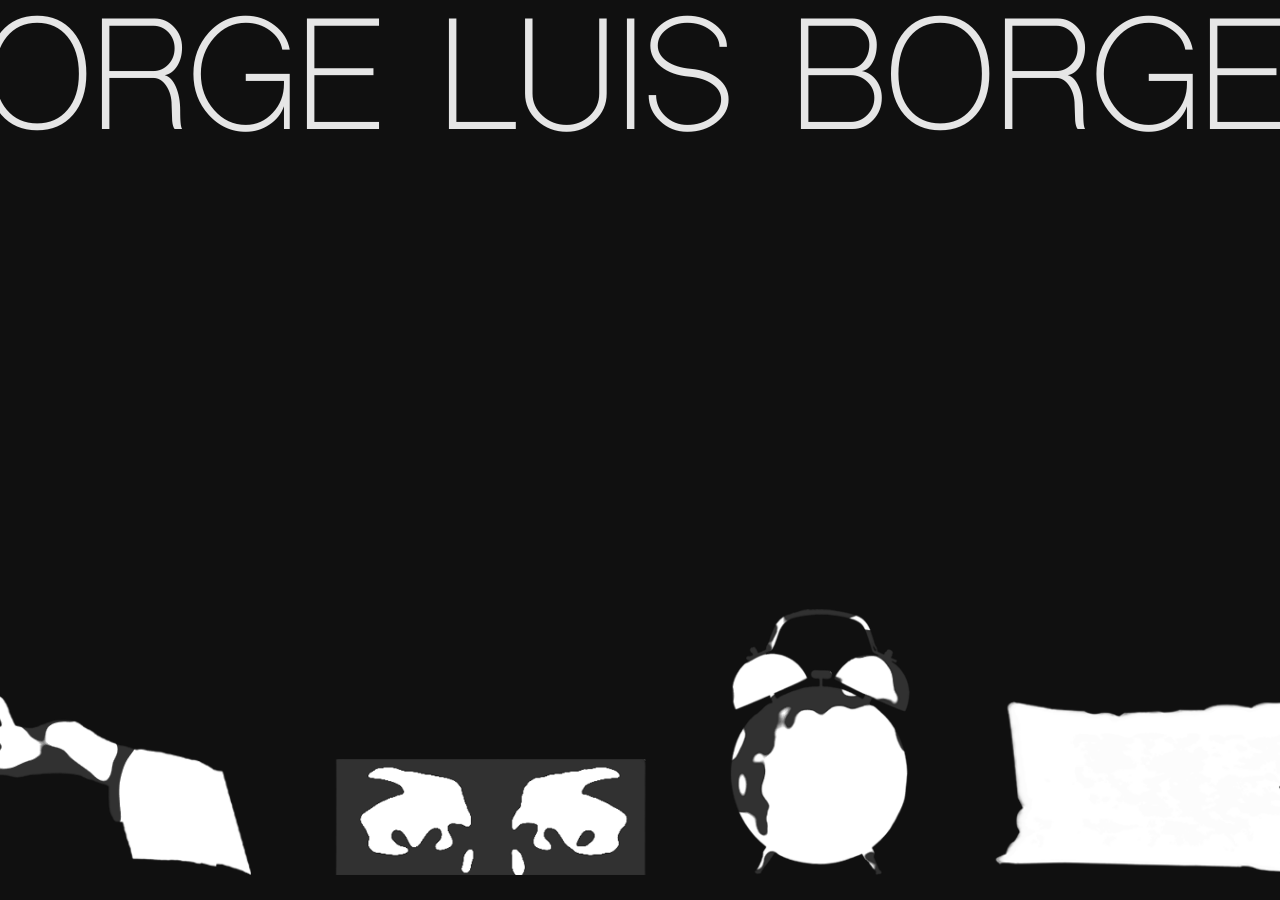
<file: index.html>
<!DOCTYPE html>
<html lang="en">
<head>
  <meta name="viewport" content="width=device-width, initial-scale=1.0">
  <meta charset="UTF-8">
  <title>JORGE LUIS BORGES</title>
  <link rel="stylesheet" href="home.css">
</head>

<body>

<div class="frame">

  <div class="title">JORGE LUIS BORGES</div>

  <nav class="menu" id="menu">

    <a class="item hand" href="TBS2/index.html" data-title="The Book of Sand">
      <img src="hand right.png" alt="">
    </a>

    <a class="item eye" href="TCR/index.html" data-title="The Circular Ruins">
      <img src="eye2.png" alt="">
    </a>

    <a class="item clock" href="TGFP/index.html" data-title="The Garden of Forking Paths">
      <img src="clock.png" alt="">
    </a>

    <a class="item pillow" href="TBS/index.html" data-title="The Book of Sand">
      <img src="pillow.png" alt="">
    </a>

  </nav>

</div>

<div class="cursor-label" id="cursorLabel"></div>

<script src="home.js"></script>
</body>
</html>
</file>
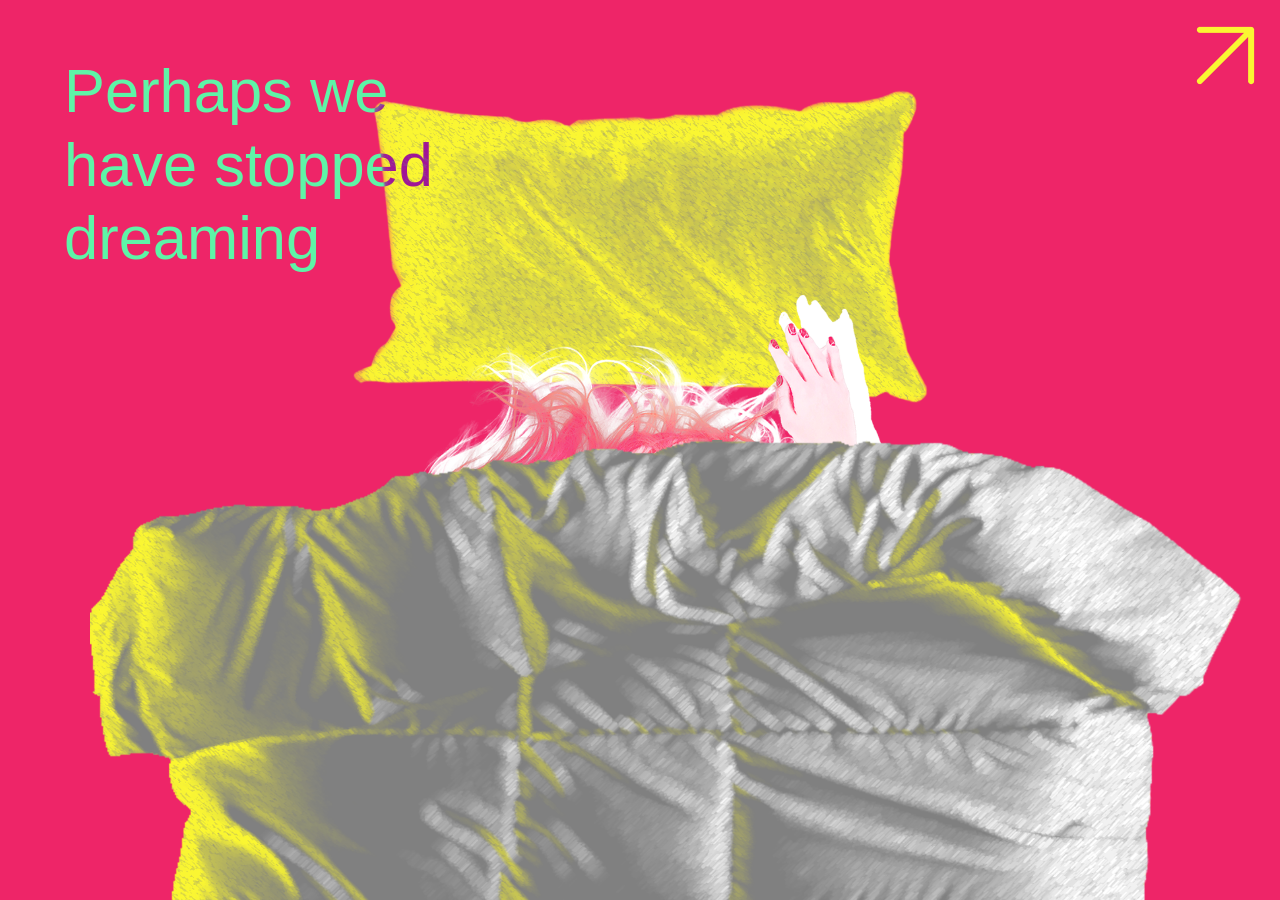
<file: TBS/index.html>
<!DOCTYPE html>
<html lang="en">
<head>
<meta name="viewport" content="width=device-width, initial-scale=1.0">
  <meta charset="UTF-8">
  <title>Perhaps</title>
  <link rel="stylesheet" href="tbs.css">
</head>
<body>

<section class="scene">

  <h1 class="main-text">
    Perhaps we <br>
    have stopped <br>
    dreaming
  </h1>

  <h2 class="perhaps-text">
    perhaps <br>
    not</h2>

  <img src="pillow.png" class="pillow">
  <img src="sleep.png" class="person">
  <img src="blanket.png" class="blanket" id="blanket">
  
<a href="../index.html" class="home-btn">
  <img src="arrow.png" alt="home">
</a>
</section>

<script src="tbs.js"></script>
</body>
</html>
</file>
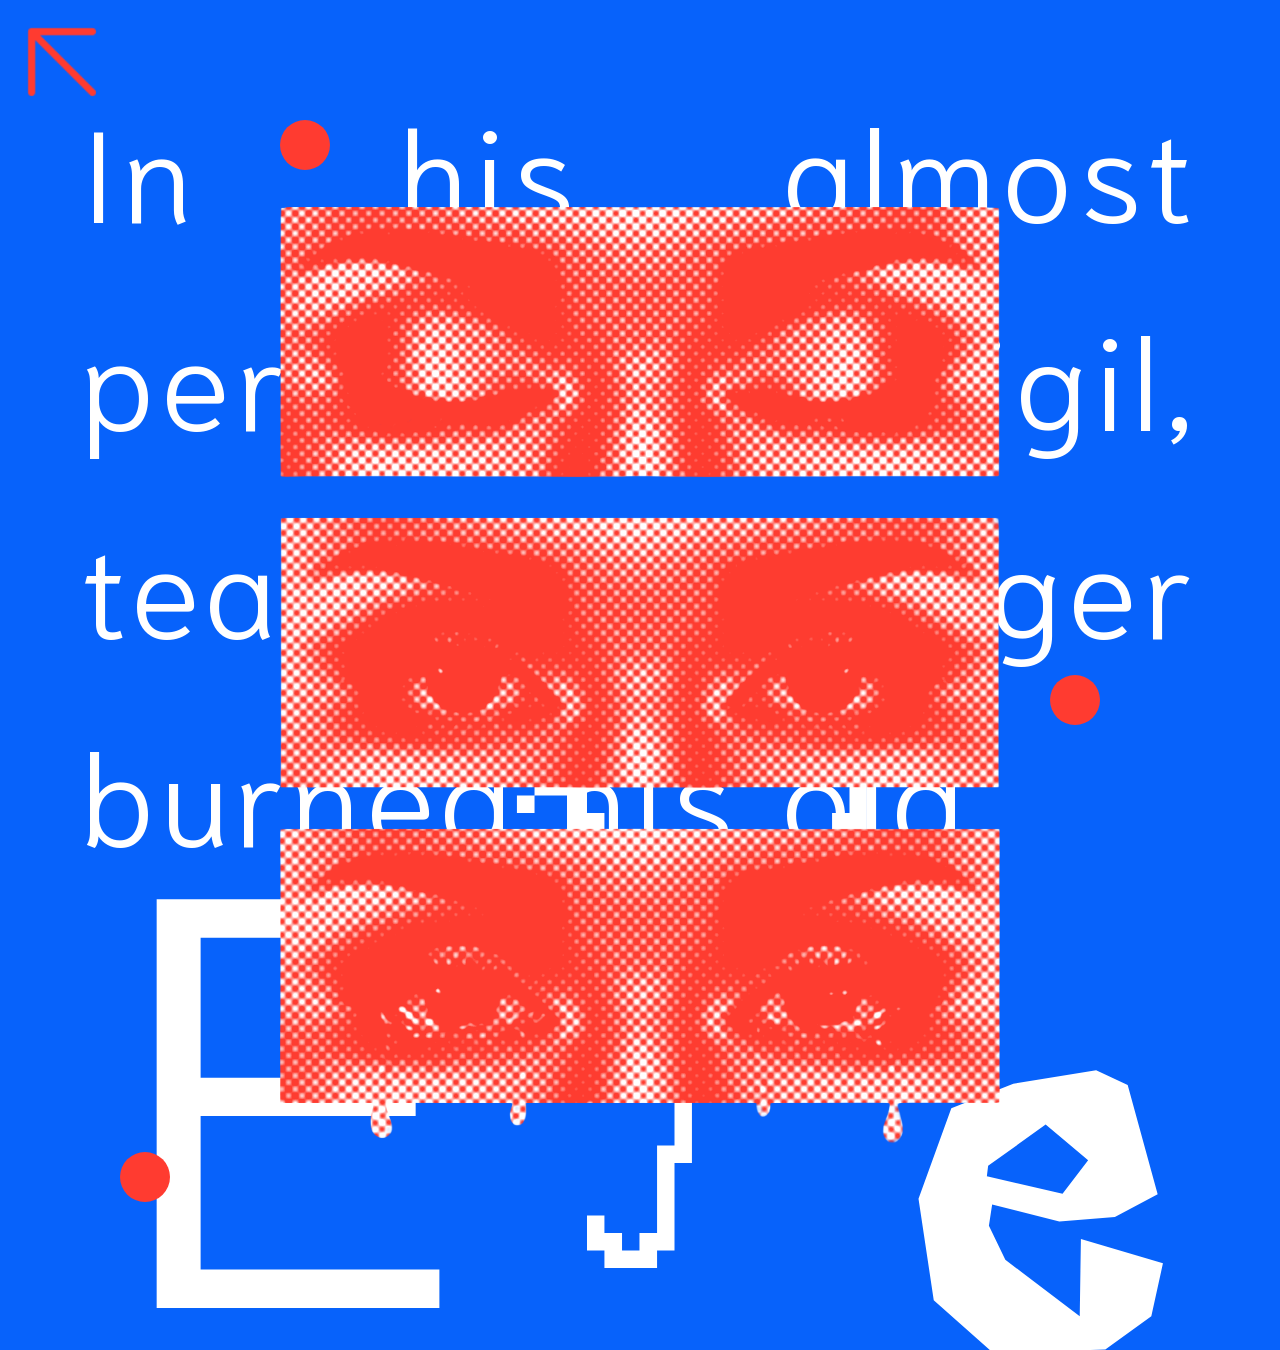
<file: TCR/index.html>
<!DOCTYPE html>
<html lang="en">
<head>
  <meta charset="UTF-8">
  <title>The Circular Ruins</title>
  <meta name="viewport" content="width=device-width, initial-scale=1.0">
  <link rel="stylesheet" href="tcr.css">
</head>
<body>

<section class="poster">

  <div class="sentence">
    In his almost perpetual vigil, tears of anger burned his old
  </div>

  <div class="big-eye">
    <span class="E">E</span>
    <span class="Y">Y</span>
    <span class="e">e</span>
  </div>

  <div class="dot dot1"></div>
  <div class="dot dot2"></div>
  <div class="dot dot3"></div> 

  <div class="image-layer">
    <img src="eye1.png" class="eye">
    <img src="eye2.png" class="eye">
    <img src="eye3.png" class="eye">
  </div>


<a href="../index.html" class="home-btn">
  <img src="arrow.png" alt="home">
</a>
  
</section>

<script src="tcr.js"></script>
</body>
</html>
</file>
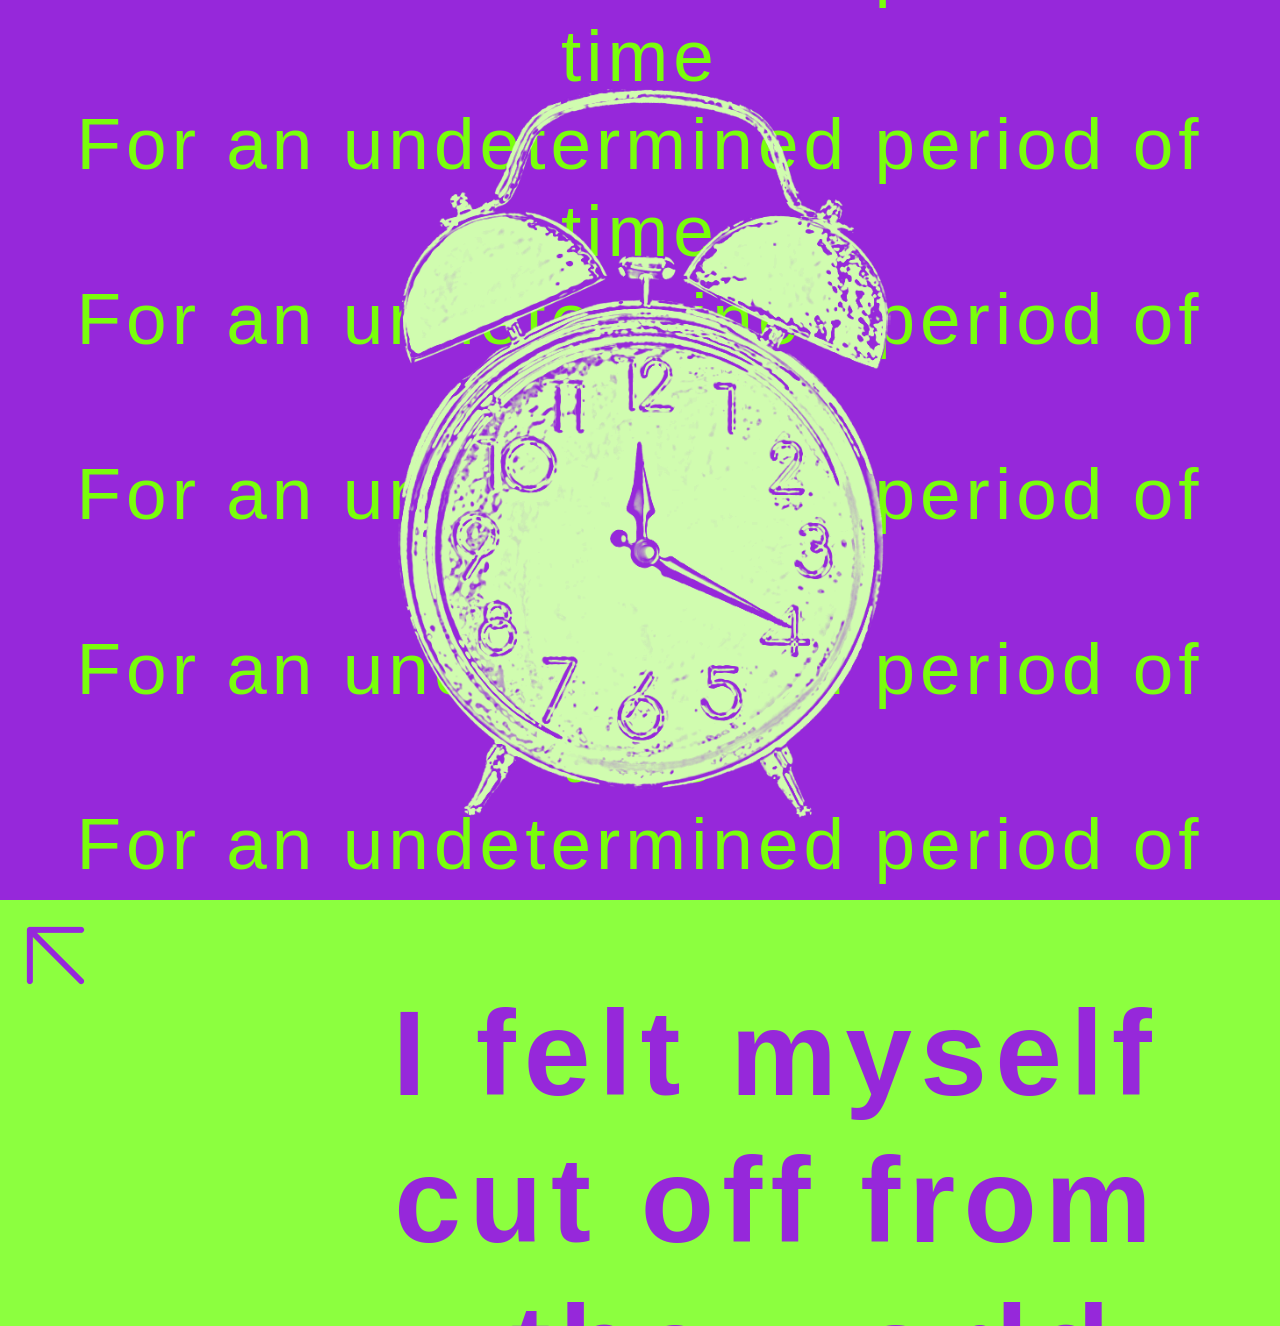
<file: TGFP/index.html>
<!DOCTYPE html>
<html lang="en">
<head>
<meta name="viewport" content="width=device-width, initial-scale=1.0">
<meta charset="UTF-8">
<title>TGFP</title>

<link rel="stylesheet" href="tgfp.css">
</head>
<body>


<section class="screen1" id="screen1">

  <div class="wave-text">
    <div>For an undetermined period of time</div>
    <div>For an undetermined period of time</div>
    <div>For an undetermined period of time</div>
    <div>For an undetermined period of time</div>
    <div>For an undetermined period of time</div>
    <div>For an undetermined period of time</div>
    <div>For an undetermined period of time</div>
    <div>For an undetermined period of time</div>
    <div>For an undetermined period of time</div>
    <div>For an undetermined period of time</div>
  </div>

  <div class="clock-wrap">
    <img src="clock1.png" class="clock" id="clock">
  </div>

</section>


<section class="screen2" id="screen2">

  <div class="final-text">
    I felt myself<br>
    cut off from<br>
    the world,<br>
    an abstract<br>
    <span class="spectator2">
  <span>S</span>
  <span>p</span>
  <span>e</span>
  <span>c</span>
  <span>t</span>
  <span>a</span>
  <span>t</span>
  <span>o</span>
  <span>r</span>
  <span>.</span>
</span>
  </div>

<a href="../index.html" class="home-btn">
  <img src="arrow.png" alt="home">
</a>
</section>


<script src="tgfp.js"></script>
</body>
</html>
</file>
<file: home.css>
@font-face {
  font-family: "Shree";
  src: url("shree-devanagari-714.ttf") format("truetype");
}

@font-face {
  font-family: 'AppleGothic';
  src: url('./apple-gothic.ttf');
}

* {
  margin: 0;
  padding: 0;
  box-sizing: border-box;
}

html, body {
  width: 100%;
  height: 100%;
  background: #101010;
  overflow: hidden;
}

.frame {
  position: fixed;
  inset: 0;
}

.title {
  position: absolute;
  top: -20px;
  left: 50%;
  transform: translateX(-50%);
  font-family: "Shree", sans-serif;
  font-size: 150px;
  letter-spacing: -2px;
  color: #e6e6e6;
  white-space: nowrap;
}

.menu {
  position: absolute;
  bottom: 25px;
  left: 0;

  display: flex;
  align-items: flex-end;
  gap: 85px;

  width: max-content;
}

.item {
  text-decoration: none;
  transform-origin: center bottom;
}

.item img {
  display: block;
  mix-blend-mode: screen;
  transition: transform 0.3s ease;
}

.item:hover img {
  transform: scale(1.15);
}

.hand img { width: 330px; }
.eye img { width: 310px; }
.clock img { width: 179px; }
.pillow img { width: 330px; }

.cursor-label {
  position: fixed;
  padding: 4px 6px;
  font-size: 11px;
  background: #e6e6e6;
  color: #101010;
  pointer-events: none;
  display: none;
  transform: translate(14px, 14px);
  letter-spacing: 1px;
  white-space: nowrap;
}

@media (max-width: 768px) {

  .title {
    font-size: 60px;
    text-align: center;
    white-space: normal;
  }

  .menu {
    gap: 25px;
  }

  .hand img { width: 120px; }
  .eye img { width: 110px; }
  .clock img { width: 70px; }
  .pillow img { width: 120px; }
}
</file>
<file: TBS/tbs.css>
@font-face {
  font-family: 'AppleGothic';
  src: url('./apple-gothic.ttf');
}

* {
  margin: 0;
  padding: 0;
  box-sizing: border-box;
}

body {
  background: #ee2568;
  height: 100vh; 
  overflow-x: hidden;
  font-family: 'AppleGothic', sans-serif;
}

.scene {
  position: relative;
  height: 100vh;
  width: 100%;
  overflow: hidden;
  isolation: isolate; 
}

.main-text {
  position: absolute;
  top: 6%;
  left: 5%;
  font-size: 4.8vw;
  line-height: 1.2;
  color: #5ef4a7;
  mix-blend-mode: exclusion;
  z-index: 10;
  font-weight: normal; 
}

.perhaps-text {
  position: absolute;
  right: 35%;
  bottom: 33%;
  font-size: 3.9vw;
  color: #5ef4a7;
  mix-blend-mode: exclusion;
  z-index: 4;
  font-weight: normal; 
}

.pillow {
  position: absolute;
  top: 10%;
  left: 50%;
  transform: translateX(-50%);
  width: 45%;
  z-index: 2;
}

.person {
  position: absolute;
  bottom: -10%;
  left: 50%;
  transform: translateX(-50%);
  width: 50%;
  z-index: 3;
  transition: transform 0.2s ease;
}

.person:hover {
  animation: shake 0.8s infinite alternate;
}

@keyframes shake {
  0% { transform: translateX(-50%) rotate(-1deg); }
  100% { transform: translateX(-50%) rotate(1deg); }
}

.blanket {
  position: absolute;
  bottom: -50%;
  left: 52%;
  transform: translateX(-50%);
  width: 90%; 
  z-index: 5;
  cursor: grab;
}

.blanket:active {
  cursor: grabbing;
}

.home-btn{
  position:absolute;
  top:5px;
  right:5px;

  width:100px;
  height:100px;

  display:flex;
  justify-content:center;
  align-items:center;

  cursor:pointer;
  transition:transform 0.2s ease, opacity 0.2s ease;
}

.home-btn img{
  width:200%;
  height:auto;
}

.home-btn:hover{
  transform:scale(1.1);
  opacity:0.8;
}

@media (max-width: 768px){

  .main-text{
    font-size: 7vw;
    top: 8%;
    left: 6%;
  }

  .perhaps-text{
    font-size: 6vw;
    right: 10%;
    bottom: 34%;
  }

  .pillow{
    width: 70%;
    top: 15%;
  }

  .person{
    width: 78%;
    bottom: 30%;
  }

  .blanket{
    width: 120%;
    bottom: 5%;
    left: 50%;
  }

  .home-btn{
    width: 60px;
    height: 60px;
  }

  .home-btn img{
    width: 100%;
  }

}
</file>
<file: TCR/tcr.css>
@font-face {
  font-family: 'Niramit';
  src: url('./fonts/Niramit-Light.ttf') format('truetype');
}

@font-face {
  font-family: 'xxQueen';
  src: url('./fonts/xxQueen-basic.ttf') format('truetype');
}

@font-face {
  font-family: 'xxAmour';
  src: url('./fonts/xxAmour-fort.ttf') format('truetype');
}

@font-face {
  font-family: 'Grantha';
  src: url('./fonts/grantha-sangam-mn-regular.otf') format('opentype');
}

* {
  margin: 0;
  padding: 0;
  box-sizing: border-box;
}

body {
  background: #0762fb;
  color: white;
  height: auto;
  overflow-x: hidden;
}

.poster {
  position: relative;
  height: 150vh;   
  width: 100%;
  padding: 60px 80px 0 80px;
  overflow: hidden;       
}

.sentence {
  font-family: 'Niramit';
  font-size: 130px;
  line-height: 1.6;
  letter-spacing: 6px;
  text-align: justify;
}

.big-eye {
  position: absolute;
  top: 72vh;
  left: 50%;
  transform: translateX(-50%);
  display: flex;
  align-items: baseline;
  gap: 50px;
}

.E {
  font-family: 'Grantha';
  font-size: 600px;
  transform: translateY(-40px);
  margin-right: -20px;
}

.Y {
  font-family: 'xxQueen';
  font-size: 700px;
  transform: translateY(-80px);
  margin-right: -20px;
}

.e {
  font-family: 'xxAmour';
  font-size: 400px;
  transform: translateY(-15px);
}

.dot {
  width: 50px;
  height: 50px;
  background: #ff3b30;
  border-radius: 50%;
  position: absolute;
  z-index: 200;
}

.dot1 { top: 120px; left: 280px; }
.dot2 { top: 75vh; right: 180px; }
.dot3 { top: 128vh; left: 120px; }

.image-layer {
  position: absolute;     
  top: 75vh;         
  left: 50%;
  transform: translate(-50%, -50%);
  display: flex;
  flex-direction: column;
  gap: 40px;
  z-index: 300;
}

.eye {
  width: 720px;
  max-width: 80vw;
  transition: transform 0.6s ease;
  cursor: pointer;
}

.home-btn{
  position:absolute;
  top:-11px;     
  left:-11px;  

  width:97px;
  height:97px;

}


.home-btn img{
  width:150%;
  height:auto;
}

.home-btn:hover{
  transform:scale(1.1);
  opacity:0.8;
}

@media (max-width: 768px){

  .poster{
    height: auto;         
    padding: 40px 20px 0 20px;
  }

  .sentence{
    font-size: 7vw;     
    line-height: 1.4;
    letter-spacing: 2px;
  }

  .big-eye{
    position: relative; 
    top: auto;
    left: auto;
    transform: none;
    justify-content: center;
    margin-top: 60px;
    gap: 15px;
  }

  .E{
    font-size: 22vw; 
    transform: none;
  }

  .Y{
    font-size: 24vw;  
    transform: none;
  }

  .e{
    font-size: 16vw;  
    transform: none;
  }

  .image-layer{
    position: relative;
    top: auto;
    left: auto;
    transform: none;
    margin-top: 60px;
    gap: 20px;
  }

  .eye{
    width: 90vw;
  }

  .dot{
    display: none;      
  }

  .home-btn{
    top: -5px;
    left: -5px;
    width: 90px;
    height: 90px;
  }

  .home-btn img{
    width: 100%;
  }

}
</file>
<file: TGFP/tgfp.css>
@font-face {
  font-family: 'Vous';
  src: url('./vous.ttf') format('truetype');
  font-weight: normal;
  font-style: normal;
}

*{
  margin:0;
  padding:0;
  box-sizing:border-box;
}

body{
  overflow:hidden;
  font-family:sans-serif;
}


.screen1{
  width:100vw;
  height:100vh;
  background:#9628da;
  color:#79ff0b;
  display:flex;
  justify-content:center;
  align-items:center;
  position:relative;
}

.wave-text{
  font-size:73px;
  opacity: 100%;
  text-align:center;
  line-height:1.2;
  letter-spacing:5px;
}


.clock-wrap{
  position:absolute;
  top:50%;
  left:40%;
  transform:translate(-50%,-50%);
  width:420px;
}

.clock{
  width:160%;
  display:block;
  cursor:pointer;
}


.screen2{
  position:fixed;
  left:0;
  bottom:0;
  width:100vw;
  height:100vh;
  background:#8CFF3F;

  display:flex;
  justify-content:flex-end;  
  align-items:center;
  text-align:right;

  padding-right:120px;      

  transform:translateY(100%);
  transition:transform 0.6s ease; 
  z-index:10;
}


.screen2.peek{
  transform:translateY(92%);
}

.screen2.active{
  transform:translateY(0%);
}


.final-text{
  font-family:"termina", sans-serif;
  font-weight:700;
  font-size:120px;
  line-height:1.23;
  color:#9628da;
  font-style: normal;
  letter-spacing: 0.1cap;
}

.spectator2{
  font-family:'Vous', sans-serif;
  display:inline-block;
  letter-spacing:-30px; 

}

.spectator2 span{
  display:inline-block;
}

.spectator2:hover span{
  animation: crawl 0.6s ease-in-out infinite;
}


.spectator2 span:nth-child(1){ animation-delay:0s; }
.spectator2 span:nth-child(2){ animation-delay:0.05s; }
.spectator2 span:nth-child(3){ animation-delay:0.1s; }
.spectator2 span:nth-child(4){ animation-delay:0.15s; }
.spectator2 span:nth-child(5){ animation-delay:0.2s; }
.spectator2 span:nth-child(6){ animation-delay:0.25s; }
.spectator2 span:nth-child(7){ animation-delay:0.3s; }
.spectator2 span:nth-child(8){ animation-delay:0.35s; }
.spectator2 span:nth-child(9){ animation-delay:0.4s; }
.spectator2 span:nth-child(10){ animation-delay:0.45s; }

@keyframes crawl{
  0%   { transform: translateY(0px); }
  25%  { transform: translateY(-8px); }
  50%  { transform: translateY(0px); }
  75%  { transform: translateY(8px); }
  100% { transform: translateY(0px); }
}

.home-btn{
  position:absolute;
  top:5px;
  left:5px;

  width:100px;
  height:100px;

  display:flex;
  justify-content:center;
  align-items:center;

  cursor:pointer;
  transition:transform 0.2s ease, opacity 0.2s ease;
}

.home-btn img{
  width:200%;
  height:auto;
}

.home-btn:hover{
  transform:scale(1.1);
  opacity:0.8;
}

@media (max-width: 768px) {

  body {
    overflow-x: hidden;
  }

  .wave-text {
    font-size: 28px;
    letter-spacing: 2px;
    padding: 0 20px;
  }

  .clock-wrap {
    left: 50%;
    width: 220px;
  }

  .clock {
    width: 100%;
  }

  .final-text {
    font-size: 48px;
    line-height: 1.3;
    padding-right: 30px;
  }

  .screen2 {
    padding-right: 30px;
  }

  .spectator2 {
    letter-spacing: -10px;  
  }

  .home-btn {
    width: 60px;
    height: 60px;
  }

  .home-btn img {
    width: 100%;
  }

}
</file>
